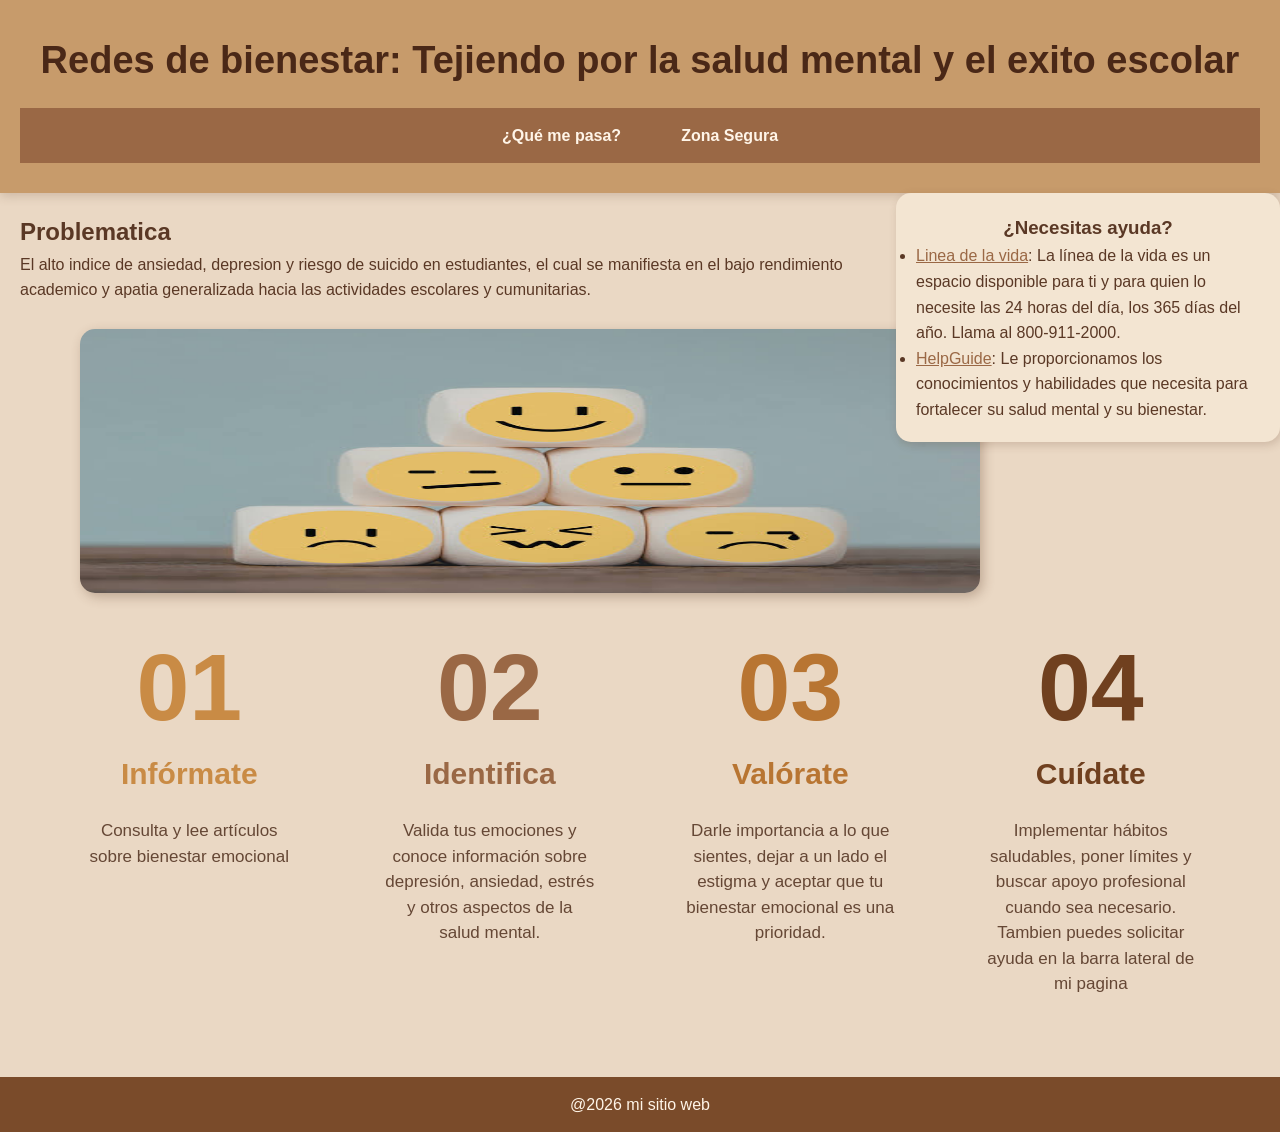
<file: index.html>
<!DOCTYPE html>
<html lang="en">
<head>
    <meta charset="UTF-8">
    <meta name="viewport" content="width=device-width, initial-scale=1.0">
    <title>Document</title>
    <link rel="stylesheet" href="estilos.css">
</head>
<body>
    <header>
    <h1>Redes de bienestar: Tejiendo por la salud mental y el exito escolar</h1>
    <nav>
        <ul>
            <li><a href="que_me_pasa.html">¿Qué me pasa?</a></li>
            <li><a href="zonasegura.html"> Zona Segura</a></li>
            
        </ul>
    </nav>
</header>
<main>
        <section>
            <h2>Problematica</h2>
            <p>El alto indice de ansiedad, depresion y riesgo de suicido en estudiantes, el cual se manifiesta en el bajo 
            rendimiento academico y apatia generalizada hacia las actividades escolares y cumunitarias.
            </p>
       <br> <img src="caritas.jpg" class="imagen-uno">
    </main>
   

    <aside>
       <center> <h3>¿Necesitas ayuda?</h3></center>
       <ul>
        <li> <a href="https://www.gob.mx/conasama/articulos/linea-de-la-vida-800-911-2000">Linea de la vida</a>:  La línea de la vida es un espacio disponible para ti y para quien lo necesite las 24 horas del día, los 365 días del año. Llama al 800-911-2000.</li>
        
        
        <li><a href="https://www.helpguide.org/es">HelpGuide</a>:  Le proporcionamos los conocimientos y habilidades que necesita para fortalecer su salud mental y su bienestar. </li>
       </ul>
    </aside>
<section class="pasos">

    <div class="paso paso-1">
        <span class="numero">01</span>
         <h2>Infórmate</h2>
        <p>
            Consulta y lee artículos sobre bienestar emocional 
        </p>
    </div>

    <div class="paso paso-2">
        <span class="numero">02</span>
         <h2>Identifica</h2>
        <p>
            Valida tus emociones y conoce información sobre
            depresión, ansiedad, estrés y otros aspectos de la
            salud mental.
        </p>
    </div>

    <div class="paso paso-3"> 
        <span class="numero">03</span>
       <h2>Valórate</h2> 
        <p>
            Darle importancia a lo que sientes, dejar a un lado el estigma y aceptar que tu bienestar emocional es una prioridad.
        </p>
       
    </div>
    <div class="paso paso-4"> 
        <span class="numero">04</span>
       <h2>Cuídate</h2> 
        <p>
            Implementar hábitos saludables, poner límites y buscar apoyo profesional cuando sea necesario.
            Tambien puedes solicitar ayuda en la barra lateral de mi pagina
        </p>
       
    </div>
</section>

    <footer>
        <p>@2026 mi sitio web</p>
    </footer>
</body>
</html>
</file>
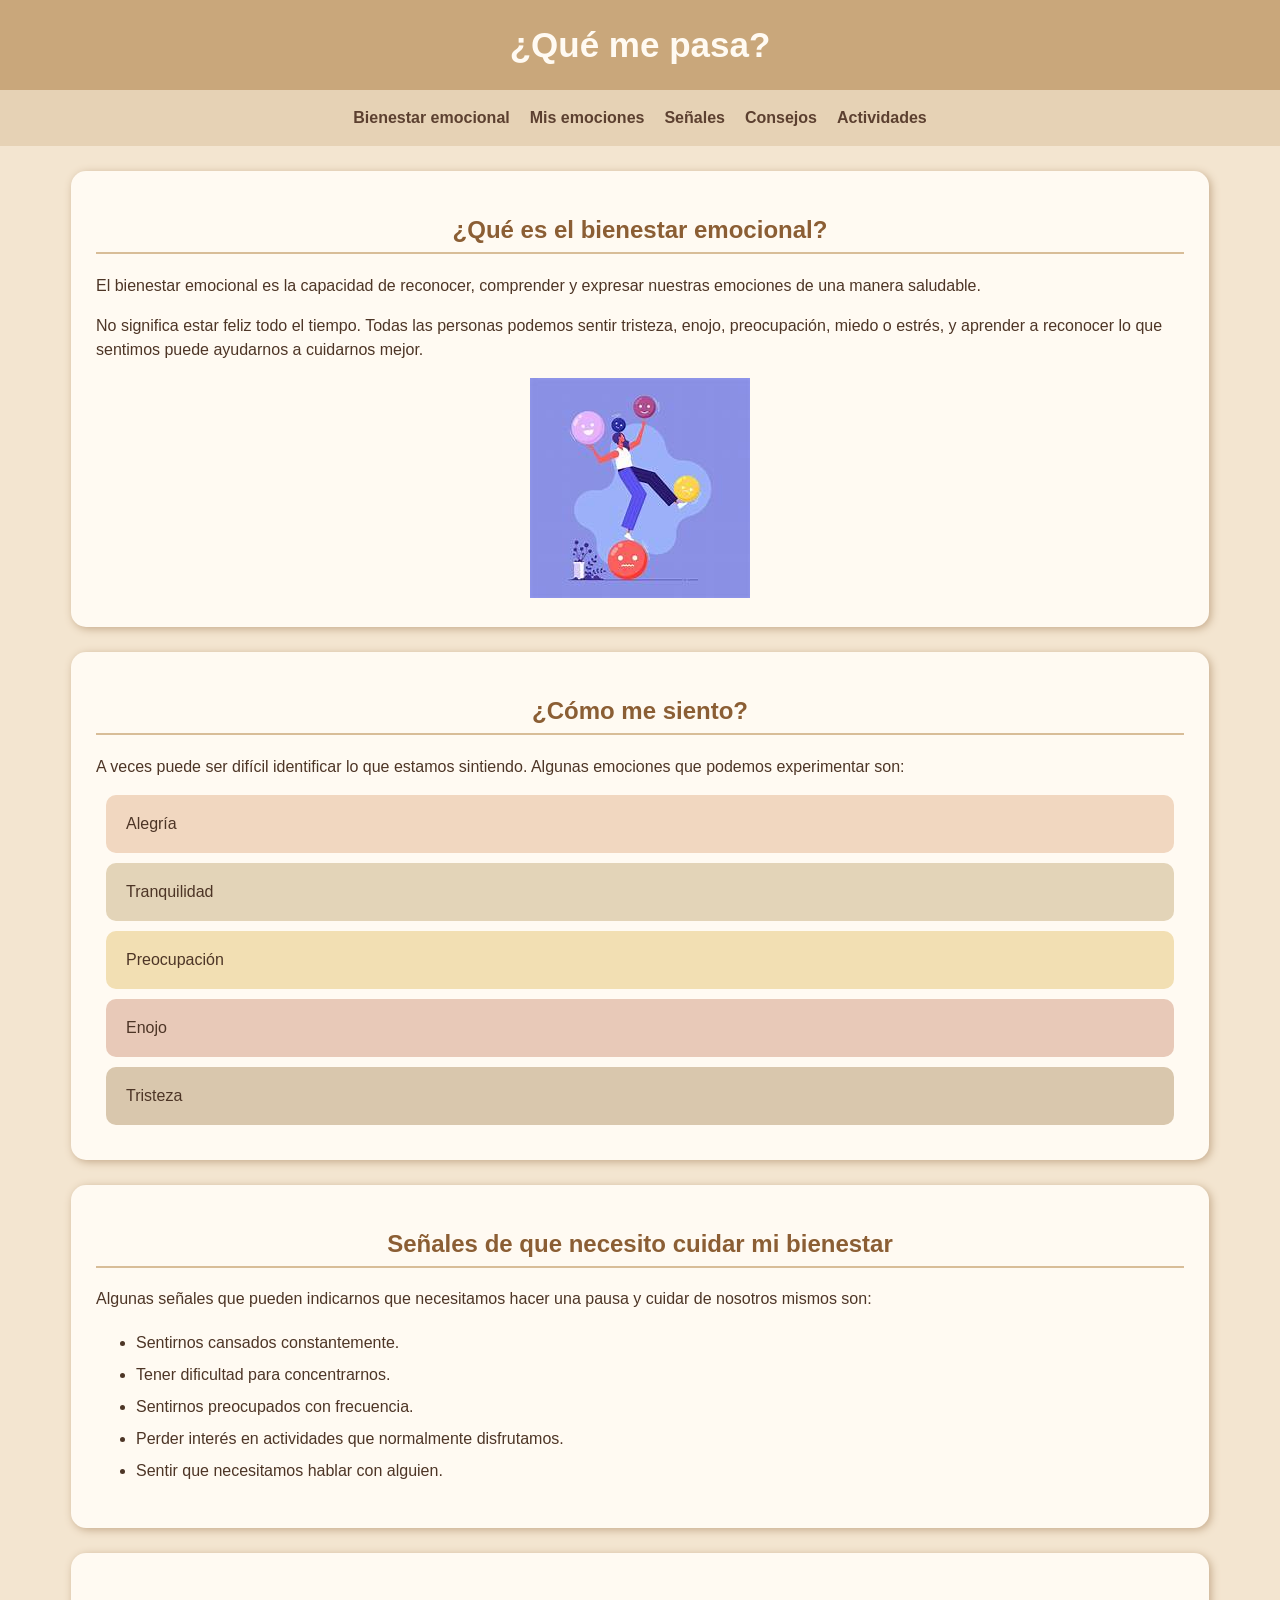
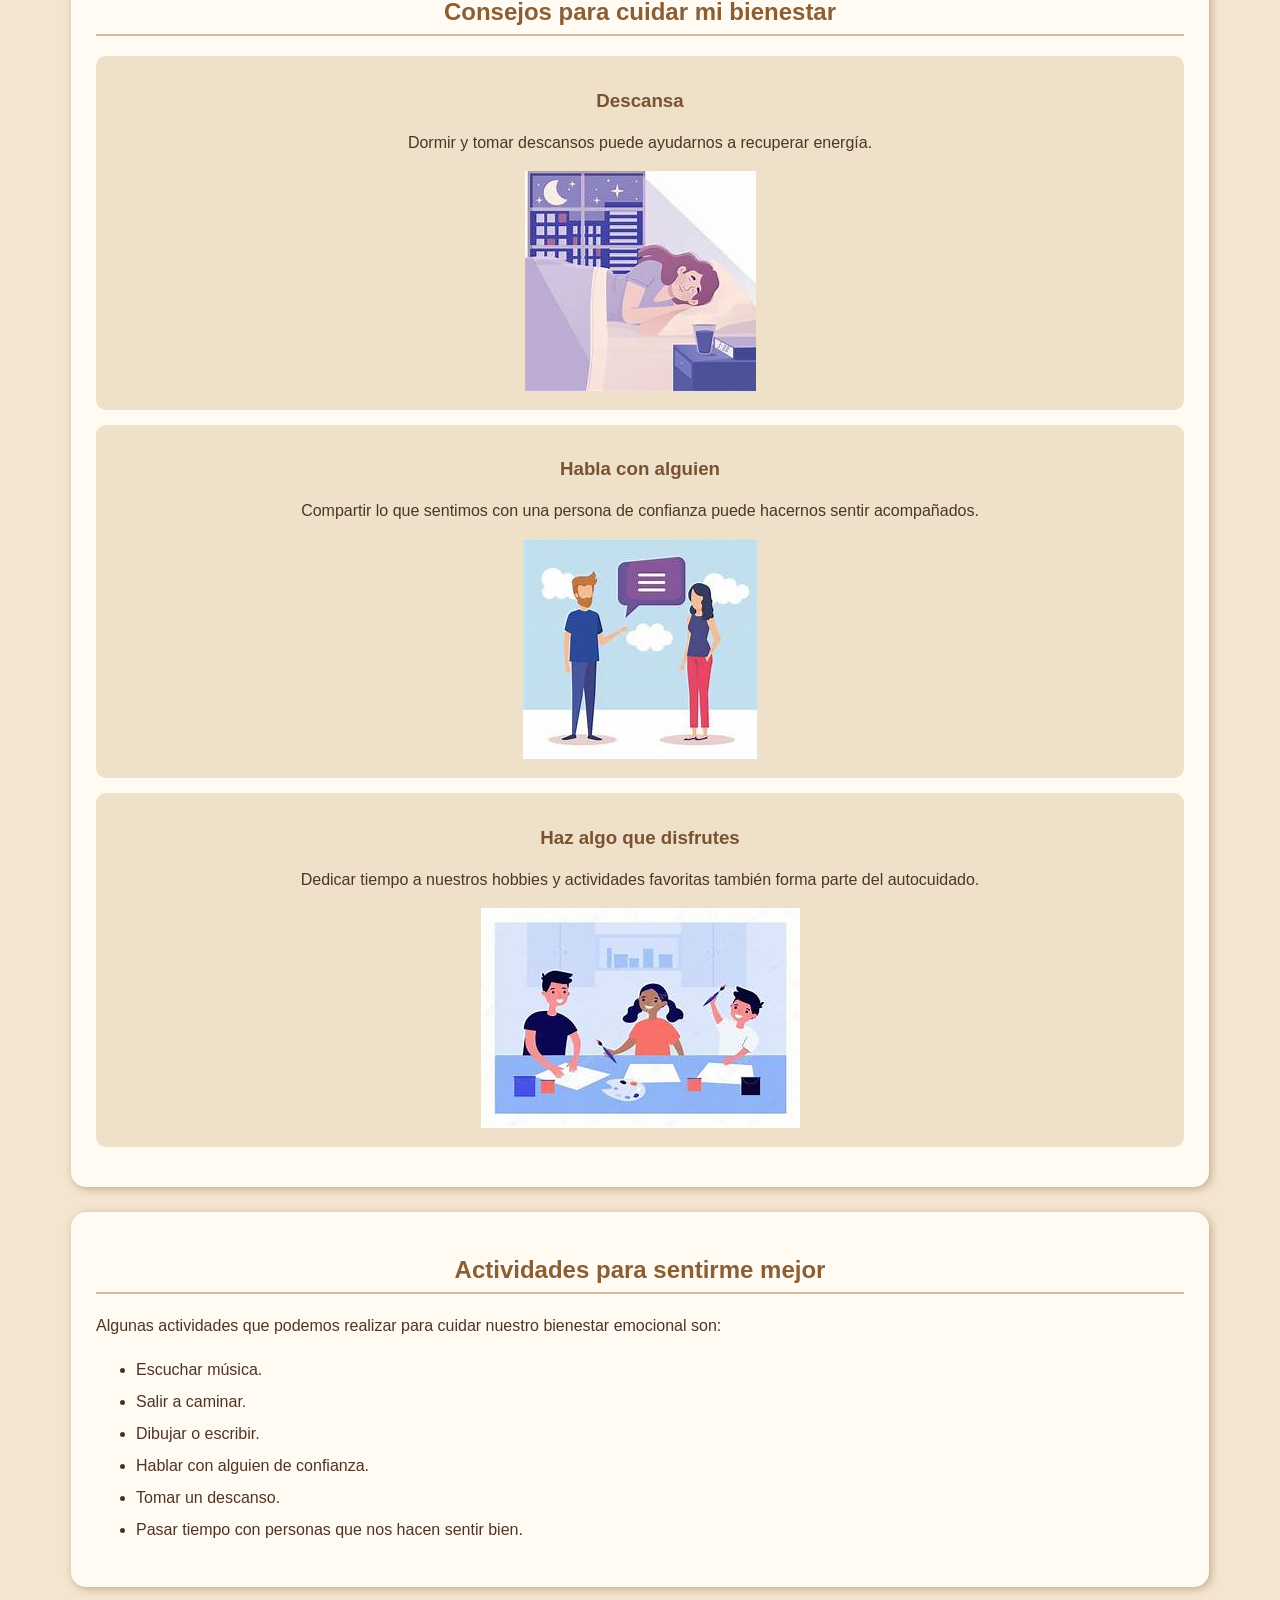
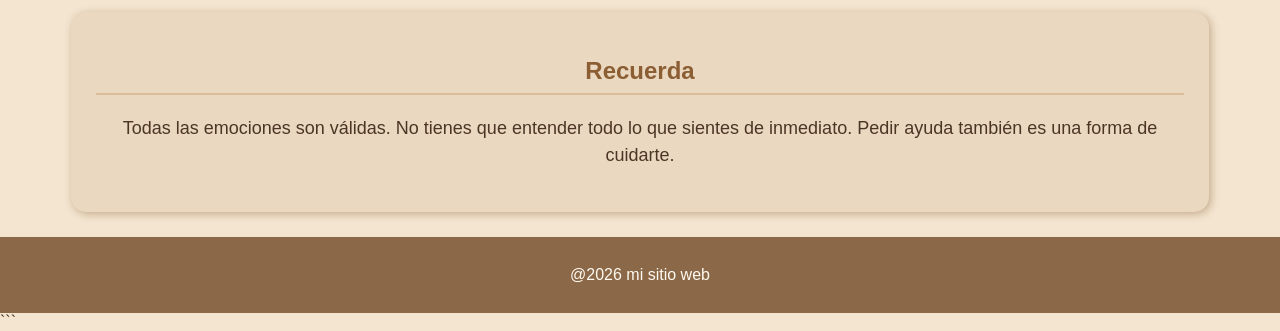
<file: que_me_pasa.html>
<!DOCTYPE html>
<html lang="en">
<head>
    <meta charset="UTF-8">
    <meta name="viewport" content="width=device-width, initial-scale=1.0">
    <title>Document</title>
     <link rel="stylesheet" href="estilos2.css">
</head>
<body>
 
<header>
       <h1>¿Qué me pasa?</h1>
 
    </header>

     <nav>
        <ul class="menu">
            <li><a href="#bienestar">Bienestar emocional</a></li>
            <li><a href="#emociones">Mis emociones</a></li>
            <li><a href="#senales">Señales</a></li>
            <li><a href="#consejos">Consejos</a></li>
            <li><a href="#actividades">Actividades</a></li>
        </ul>
    </nav>

<main>

<section id="bienestar">
    <center><h2>¿Qué es el bienestar emocional?</h2></center>
    <p>El bienestar emocional es la capacidad de reconocer, comprender y expresar nuestras 
        emociones de una manera saludable.</p>
    <p>No significa estar feliz todo el tiempo. Todas las personas podemos sentir tristeza, enojo, 
        preocupación, miedo o estrés, y aprender a reconocer lo que sentimos puede ayudarnos a cuidarnos mejor.</p>
     <center>   <img src="bienestar.jpg" alt="imagen-bienestar"> </center>
    </section>

<section id="emociones">
    <center><h2>¿Cómo me siento?</h2></center>
    <p>A veces puede ser difícil identificar lo que estamos sintiendo. 
        Algunas emociones que podemos experimentar son:</p>
        <div class="caja caja1">Alegría</div>
        <div class="caja caja2">Tranquilidad</div>
        <div class="caja caja3">Preocupación</div>
        <div class="caja caja4">Enojo</div>
        <div class="caja caja5">Tristeza</div>
    </section>
        <section id="senales">
           <center> <h2>Señales de que necesito cuidar mi bienestar</h2></center>
            <p>Algunas señales que pueden indicarnos que necesitamos hacer una pausa y cuidar de nosotros mismos son:</p>
            <ul>
                <li>Sentirnos cansados constantemente.</li>
                <li>Tener dificultad para concentrarnos.</li>
                <li>Sentirnos preocupados con frecuencia.</li>
                <li>Perder interés en actividades que normalmente disfrutamos.</li>
                <li>Sentir que necesitamos hablar con alguien.</li>
            </ul>
        </section>
        <section id="consejos">
        <center><h2>Consejos para cuidar mi bienestar</h2></center>
        <div class="caja-consejo">
          <center>  <h3>Descansa</h3></center>
            <center><p>Dormir y tomar descansos puede ayudarnos a recuperar energía.</p></center>
         <center>   <img src="dormir.jpg" alt="imagen-consejo"> </center>
        </div>
        <div class="caja-consejo">
            <center><h3>Habla con alguien</h3></center>
            <center><p>Compartir lo que sentimos con una persona de confianza puede hacernos sentir acompañados.</p></center>
         <center>   <img src="hablar.jpg" alt="imagen-habla"> </center>
        </div>
        <div class="caja-consejo">
           <center> <h3>Haz algo que disfrutes</h3></center>
<center><p>Dedicar tiempo a nuestros hobbies y actividades favoritas también forma parte del autocuidado.</p></center>
 <center>   <img src="hobby.jpg" alt="imagen-hobby"> </center>
</div>
</section>
<section id="actividades">
   <center> <h2>Actividades para sentirme mejor</h2></center>
    <p>Algunas actividades que podemos realizar para cuidar nuestro bienestar emocional son:</p>
    <ul>
        <li>Escuchar música.</li>
        <li>Salir a caminar.</li>
        <li>Dibujar o escribir.</li>
        <li>Hablar con alguien de confianza.</li>
        <li>Tomar un descanso.</li>
        <li>Pasar tiempo con personas que nos hacen sentir bien.</li>
    </ul>
</section>
<section class="frase">
    <h2>Recuerda</h2>
    <p>Todas las emociones son válidas. No tienes que entender todo lo que sientes de inmediato.
        Pedir ayuda también es una forma de cuidarte.</p>
</section>
</main>

<footer>
<p>@2026 mi sitio web</p>
</footer>

</body>
</html>
```

</body>
</html>
</file>
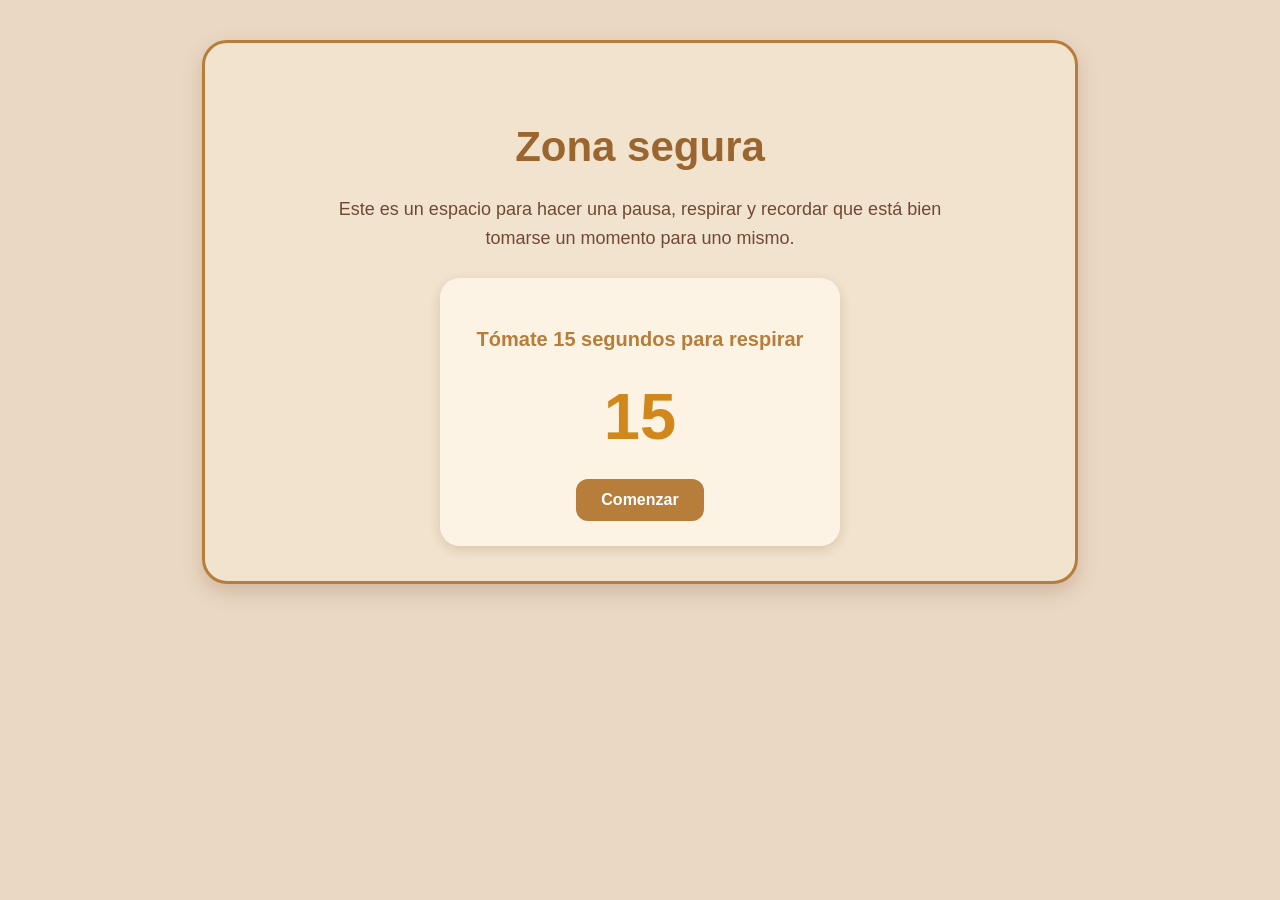
<file: zonasegura.html>
<!DOCTYPE html>
<html lang="en">
<head>
    <meta charset="UTF-8">
    <meta name="viewport" content="width=device-width, initial-scale=1.0">
    <title>Document</title>
     <link rel="stylesheet" href="estilos3.css">
     <script src="script.js"></script>
</head>
<body>
    <section class="zona-segura">
    <h2>Zona segura</h2>

    <p>
      Este es un espacio para hacer una pausa, respirar y recordar
        que está bien tomarse un momento para uno mismo.
    </p>

    <div class="temporizador">
        <h3>Tómate 15 segundos para respirar</h3>

        <div id="tiempo">15</div>

        <button onclick="iniciarTemporizador()">Comenzar</button>
    </div>
</section>

</section>
</body>
</html>
</file>
<file: estilos.css>
* {
    margin: 0;
    padding: 0;
    box-sizing: border-box;
}

body {
    font-family: 'Segoe UI', sans-serif;
    background-color: #ead8c4;
    color: #5a3825;
    line-height: 1.6;
}

a {
    color: #9a6845;
    transition: 0.3s;
}

a:hover {
    color: #70401f;
}

header {
    background-color: #c79b6b;
    color: #4a2817;
    padding: 30px 20px;
    text-align: center;
    box-shadow: 0 3px 10px rgba(90, 56, 37, 0.2);
}

header h1 {
    font-size: 38px;
    animation: aparecer 1s ease;
}

nav {
    display: flex;
    justify-content: center;
    margin-top: 17px;
    padding: 15px;
    background-color: #9a6845;
}

nav ul {
    list-style: none;
    display: flex;
    justify-content: center;
    gap: 60px;
}

nav ul li a {
    color: #fff5e8;
    text-decoration: none;
    font-weight: bold;
}

nav ul li a:hover {
    color: #f0c58b;
    transform: scale(1.08);
}

main {
    width: 70%;
    float: left;
    padding: 20px;
}

aside {
    width: 30%;
    float: right;
    background-color: #f3e5d2;
    padding: 20px;
    border-radius: 15px;
    box-shadow: 2px 3px 10px rgba(90, 56, 37, 0.2);
}

footer {
    clear: both;
    background-color: #7a4b2a;
    color: #fff5e8;
    text-align: center;
    padding: 15px;
    margin-top: 20px;
}

.pasos {
    width: 90%;
    max-width: 1200px;
    margin: 60px auto;
    display: grid;
    grid-template-columns: repeat(4, 1fr);
    gap: 50px;
    text-align: center;
}

.paso {
    text-align: center;
    padding: 20px;
    border-radius: 15px;
    transition: 0.3s;
}

.paso:hover {
    transform: translateY(-8px);
    background-color: rgba(243, 229, 210, 0.7);
    box-shadow: 2px 5px 12px rgba(90, 56, 37, 0.2);
}

.numero {
    display: block;
    font-size: 95px;
    font-weight: 900;
    line-height: 1;
    margin-bottom: 15px;
    text-align: center;
    animation: aparecerNumero 1.2s ease;
    transition: 0.3s;
}

.numero:hover {
    transform: scale(1.15) rotate(-3deg);
}

.paso h2 {
    font-size: 30px;
    margin: 0 0 20px;
    font-weight: 700;
}

.paso p {
    font-size: 17px;
    line-height: 1.5;
    color: #654735;
    margin: 0;
}

.paso-1 .numero,
.paso-1 h2 {
    color: #c98b45;
}

.paso-2 .numero,
.paso-2 h2 {
    color: #9a6845;
}

.paso-3 .numero,
.paso-3 h2 {
    color: #b87532;
}

.paso-4 .numero,
.paso-4 h2 {
    color: #70401f;
}

.imagen-uno {
    width: 900px;
    height: 264px;
    margin-top: auto;
    margin-inline: 60px;
    border-radius: 15px;
    box-shadow: 3px 4px 12px rgba(90, 56, 37, 0.3);
    transition: 0.4s;
}

.imagen-dos {
    width: 100px;
    height: 300px;
    margin-top: auto;
    border-radius: 12px;
    object-fit: cover;
    box-shadow: 3px 4px 10px rgba(90, 56, 37, 0.25);
}

@keyframes aparecer {
    from {
        opacity: 0;
        transform: translateY(-20px);
    }

    to {
        opacity: 1;
        transform: translateY(0);
    }
}

@keyframes aparecerNumero {
    from {
        opacity: 0;
        transform: scale(0.5);
    }

    70% {
        transform: scale(1.1);
    }

    to {
        opacity: 1;
        transform: scale(1);
    }
}

@media (max-width: 800px) {
    .pasos {
        grid-template-columns: repeat(2, 1fr);
        gap: 25px;
    }

    main {
        width: 100%;
        float: none;
    }

    aside {
        width: 100%;
        float: none;
    }

    .imagen-uno {
        width: 100%;
        height: auto;
        margin-inline: 0;
    }
}

@media (max-width: 500px) {
    .pasos {
        grid-template-columns: 1fr;
    }

    nav ul {
        flex-direction: column;
        text-align: center;
        gap: 10px;
    }

    .numero {
        font-size: 75px;
    }
}
</file>
<file: estilos2.css>
body {
    font-family: Arial, sans-serif;
    margin: 0;
    background-color: #f3e5d0;
    color: #4d3526;
}

header {
    background-color: #c9a77b;
    color: #fffaf2;
    text-align: center;
    padding: 25px;
    animation: aparecer 1.5s ease;
}

header h1 {
    margin: 0;
    font-size: 35px;
}

nav {
    background-color: #e6d2b5;
    padding: 12px;
}

.menu {
    list-style: none;
    display: flex;
    justify-content: center;
    gap: 20px;
    padding: 0;
    margin: 0;
}

.menu a {
    text-decoration: none;
    color: #5c4030;
    font-weight: bold;
    transition: 0.3s;
}

.menu a:hover {
    color: #9a6a3a;
}

section {
    background-color: #fffaf2;
    width: 85%;
    margin: 25px auto;
    padding: 25px;
    border-radius: 15px;
    box-shadow: 2px 2px 8px #c5aa8b;
    animation: subir 1s ease;
    transition: 0.3s;
}

section:hover {
    transform: translateY(-5px);
}

h2 {
    color: #8b5e34;
    border-bottom: 2px solid #d8bd98;
    padding-bottom: 8px;
}

h3 {
    color: #795331;
}

p {
    line-height: 1.5;
}

.caja {
    padding: 20px;
    margin: 10px;
    border-radius: 10px;
    transition: 0.3s;
}

.caja:hover {
    transform: scale(1.05);
    box-shadow: 3px 3px 10px #c5aa8b;
}

.caja1 {
    background-color: #f1d7c0;
}

.caja2 {
    background-color: #e3d4b8;
}

.caja3 {
    background-color: #f2dfb3;
}

.caja4 {
    background-color: #e8c9b8;
}

.caja5 {
    background-color: #d9c7ad;
}

.caja-consejo {
    background-color: #efe0ca;
    padding: 15px;
    margin: 15px 0;
    border-radius: 10px;
    transition: 0.3s;
}

.caja-consejo:hover {
    transform: scale(1.03);
    box-shadow: 2px 3px 8px #c5aa8b;
}

ul {
    line-height: 2;
}

.frase {
    text-align: center;
    background-color: #ead8c0;
}

.frase p {
    font-size: 18px;
}

footer {
    background-color: #8b6847;
    color: #fffaf2;
    text-align: center;
    padding: 10px;
    margin-top: 20px;
}

@keyframes aparecer {
    from {
        opacity: 0;
        transform: translateY(-30px);
    }

    to {
        opacity: 1;
        transform: translateY(0);
    }
}

@keyframes subir {
    from {
        opacity: 0;
        transform: translateY(30px);
    }

    to {
        opacity: 1;
        transform: translateY(0);
    }
}

@media (max-width: 600px) {
    .menu {
        flex-direction: column;
        text-align: center;
        gap: 10px;
    }

    .menu li {
        margin: 5px;
    }

    section {
        width: 95%;
    }
}

.imagen-consejo {
    width: 250px;
    height: auto;
    border-radius: 10px;
}
</file>
<file: estilos3.css>
body {
    font-family: 'Segoe UI', sans-serif;
    background-color: #ead8c4;
    color: #5a3825;
    line-height: 1.6;
}






.zona-segura {
    background-color: rgb(241, 227, 206);
    border: 3px solid #b77d3a;
    border-radius: 25px;
    padding: 35px;
    margin: 40px auto;
    text-align: center;
    max-width: 800px;
    box-shadow: 0 8px 20px rgba(138, 86, 51, 0.25);
    animation: aparecerZona 1s ease;
}

.zona-segura h2 {
    font-size: 42px;
    color: #9b652f;
    margin-bottom: 15px;
}

.zona-segura > p {
    font-size: 18px;
    color: #6f4934;
    max-width: 650px;
    margin: 0 auto 25px;
}

.temporizador {
    background-color: rgba(255, 248, 235, 0.8);
    border-radius: 20px;
    padding: 25px;
    max-width: 350px;
    margin: 0 auto;
    box-shadow: 0 4px 12px rgba(138, 86, 51, 0.2);
}

.temporizador h3 {
    color: #b77d3a;
    font-size: 20px;
    margin-bottom: 10px;
}

#tiempo {
    font-size: 65px;
    font-weight: bold;
    color: #d18719;
    margin: 10px;
    animation: respirar 2s infinite ease-in-out;
}

.temporizador button {
    background-color: #b77d3a;
    color: white;
    border: none;
    padding: 12px 25px;
    border-radius: 12px;
    font-size: 16px;
    font-weight: bold;
    cursor: pointer;
    transition: 0.3s;
}

.temporizador button:hover {
    background-color: #d18719;
    transform: scale(1.08);
}

@keyframes aparecerZona {
    from {
        opacity: 0;
        transform: translateY(30px);
    }

    to {
        opacity: 1;
        transform: translateY(0);
    }
}

@keyframes respirar {
    0% {
        transform: scale(1);
    }

    50% {
        transform: scale(1.12);
    }

    100% {
        transform: scale(1);
    }
}
</file>
